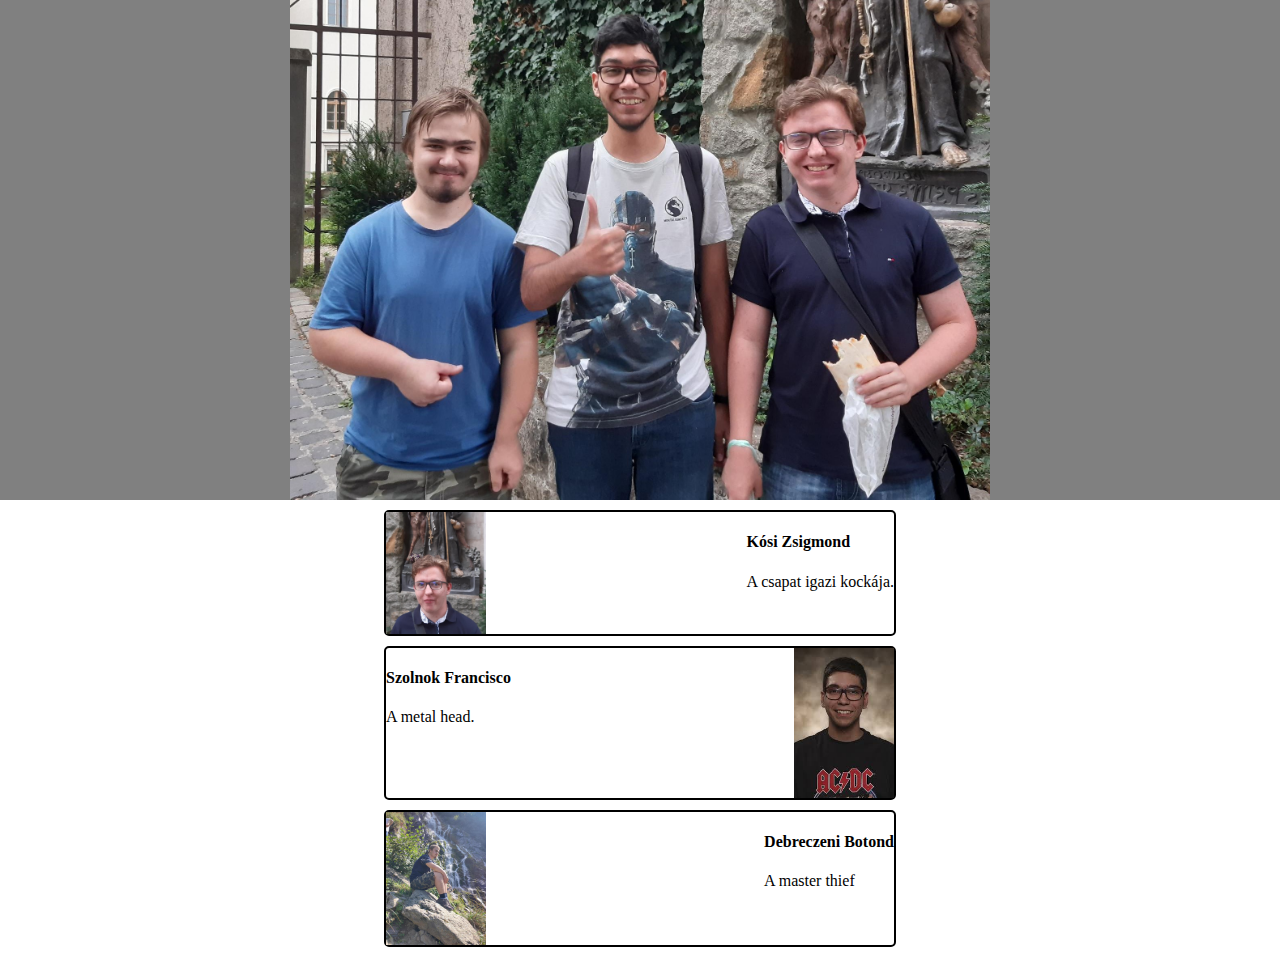
<file: index.html>
<!DOCTYPE html>
<html lang="hu">

<head>
    <meta charset="UTF-8">
    <meta http-equiv="X-UA-Compatible" content="IE=edge">
    <meta name="viewport" content="width=device-width, initial-scale=1.0">
    <link rel="stylesheet" href="style.css">
    <title>Főoldal</title>
</head>

<body>
    <div id="mainImg">
        <img src="./main.jpg" alt="">
    </div>
    <main class="container">
        <a class="introduction" href="./zsigmond/zsigmond.html">
            <img src="./zsigmond/kosi_zsigmond.jpg" alt="" height="80px" width="100px">
            <div>
                <h4>Kósi Zsigmond</h3>
                    <p>A csapat igazi kockája.</p>
            </div>
        </a>
        <a class="introduction" href="./cisco/cisco.html">
            <div>
                <h4>Szolnok Francisco</h4>
                <p>A metal head.</p>
            </div>
            <img src="cisco/img/portrait.jpg" alt="Cisco kép" height="80px" width="100px">
        </a>
        <a class="introduction" href="./botond/botond.html">
            <img src="./botond/img/db.jfif" alt="Debreczeni Botond" height="80px" width="100px">
            <div>
                <h4>Debreczeni Botond</h4>
                <p>A master thief</p>
            </div>
        </a>
    </main>
</body>

</html>
</file>
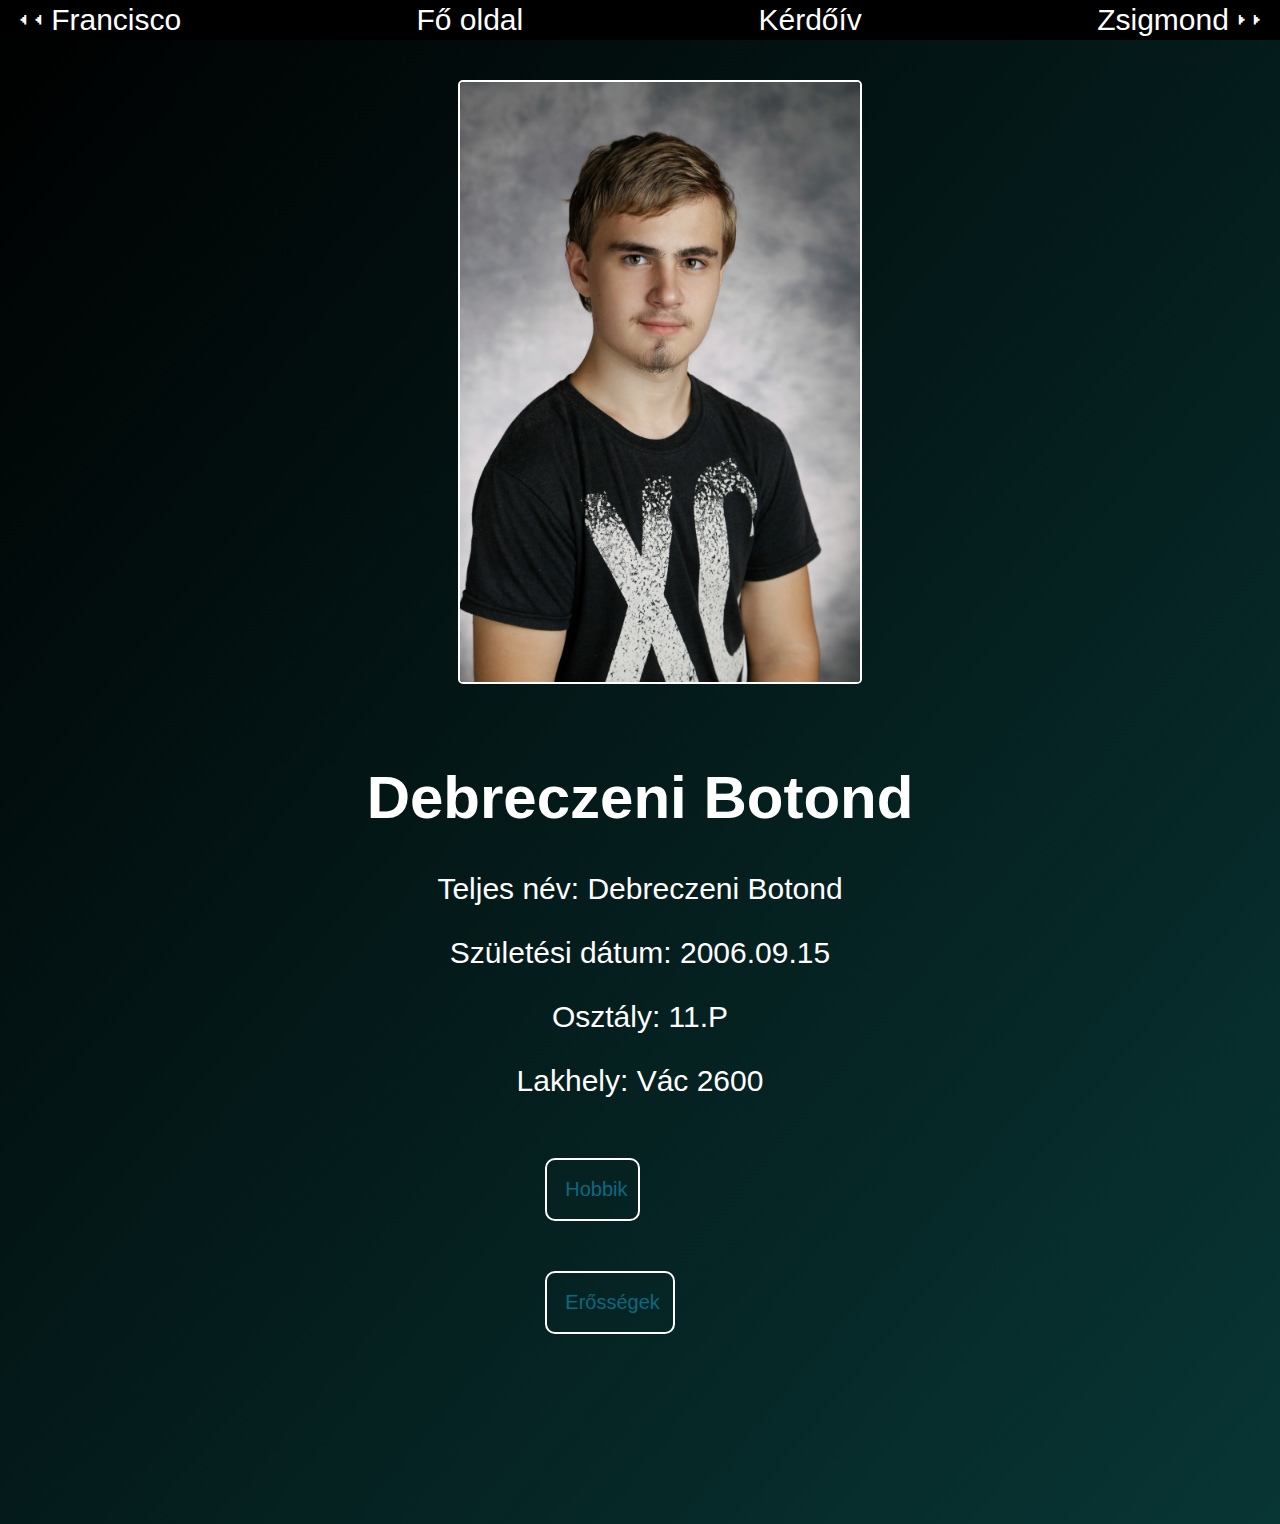
<file: botond/botond.html>
<!DOCTYPE html>
<html lang="hu">

<head>
    <meta charset="UTF-8">
    <meta name="viewport" content="width=device-width, initial-scale=1.0">
    <link rel="stylesheet" href="../style.css">
    <link rel="stylesheet" href="botond.css">
    <title>Debreczeni Botond</title>
</head>

<body>
    <nav>
        <a href="../cisco/cisco.html">&#129168;&#129168; Francisco </a>
        <a href="../index.html">Fő oldal</a>
        <a href="../quiz/index.html">Kérdőív</a>
        <a href="../zsigmond/zsigmond.html"> Zsigmond &#129170;&#129170;</a>
    </nav>
    <main>
        <div id="image">
            <img src="./img/debreczeni_botond.jpg" alt="Dbercezni Botond">
        </div>

        <div id="info">
            <h1>Debreczeni Botond</h1>
            <p>Teljes név: Debreczeni Botond</p>
            <p>Születési dátum: 2006.09.15</p>
            <p>Osztály: 11.P</p>
            <p>Lakhely: Vác 2600</p>
        </div>

    </main>
    <div id="buttons">
        <button type="button" class="collapsible" id="button1">Hobbik</button>
        <div class="content" id="hobbies">
            <ul>
                <li>Kertészkedés</li>
                <li>Videójátékok</li>
            </ul>
        </div>
        <button type="button" class="collapsible" id="button2">Erősségek</button>
        <div class="content" id="activities">
            <ul>
                <li>Kitartó</li>
                <li>Kreatív</li>
                <li>Jó megfigyelő</li>
                <li>Segítőkész</li>
            </ul>
        </div>
    </div>

    <script src="botond.js"></script>
</body>

</html>
</file>
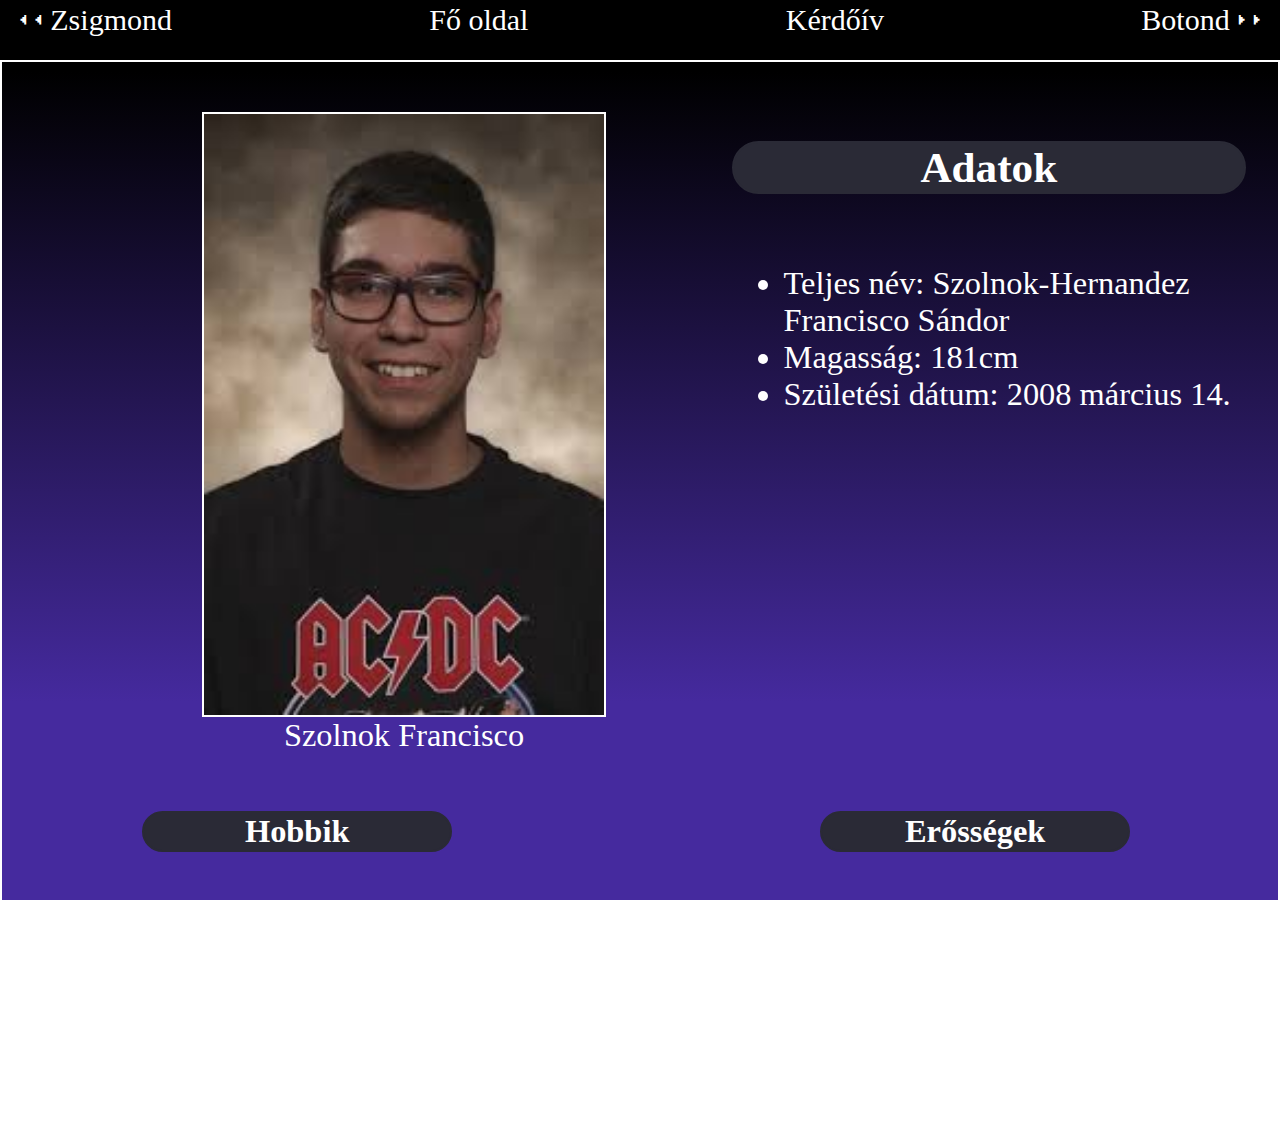
<file: cisco/cisco.html>
<!DOCTYPE html>
<html lang="hu">
<head>
    <meta charset="UTF-8">
    <meta http-equiv="X-UA-Compatible" content="IE=edge">
    <meta name="viewport" content="width=device-width, initial-scale=1.0">
    <link rel="stylesheet" href="../style.css">
    <link rel="stylesheet" href="cisco.css">
    <title>Bemutatkozás</title>
</head>
<body>
    <nav>
        <a href="../zsigmond/zsigmond.html">&#129168;&#129168; Zsigmond</a>
        <a href="../index.html">Fő oldal</a>
        <a href="../quiz/index.html">Kérdőív</a>
        <a href="../botond/botond.html">Botond &#129170;&#129170;</a>
    </nav>

    <div class="main">
        <div class="main_cont">
            <div class="cont">
                <img src="img/portrait.jpg" alt="kép" class="image" width="280">
                <span class="helper">Szolnok Francisco</span> 
            </div>

            <div class="cont2">
                <h1  id="playButton">Adatok</h1>
                <div id="text">
                    <ul id="words">
                        <li>Teljes név: Szolnok-Hernandez Francisco Sándor</li>
                        <li>Magasság: 181cm</li>
                        <li>Születési dátum: 2008 március 14.</li>
                    </ul>
                </div>
            </div>
        </div>

        <div class="main2">
            <div class="cont2 side">
                <h2 id="playButton2">Hobbik</h2>
                    <div id="text2">
                        <ul id="words2">
                            <li>Dungeons & Dragons</li>
                            <li>Gaming</li>
                            <li>Programozás & webfejlesztés</li>
                            <li>Zene hallgatás & zenélni tanulás</li>
                        </ul>
                    </div>
            </div>

            <div class="cont2 side">
                <h2 id="playButton3">Erősségek</h2>
                    <div id="text3">
                        <ul id="words3">
                            <li>Elszántság</li>
                            <li>Nyitottság újdonságokra</li>
                            <li>Segitőkészség</li>
                        </ul>
                    </div>
            </div>

        </div>
        
    </div>
<script src="cisco.js"></script>
</body>
</html>
</file>
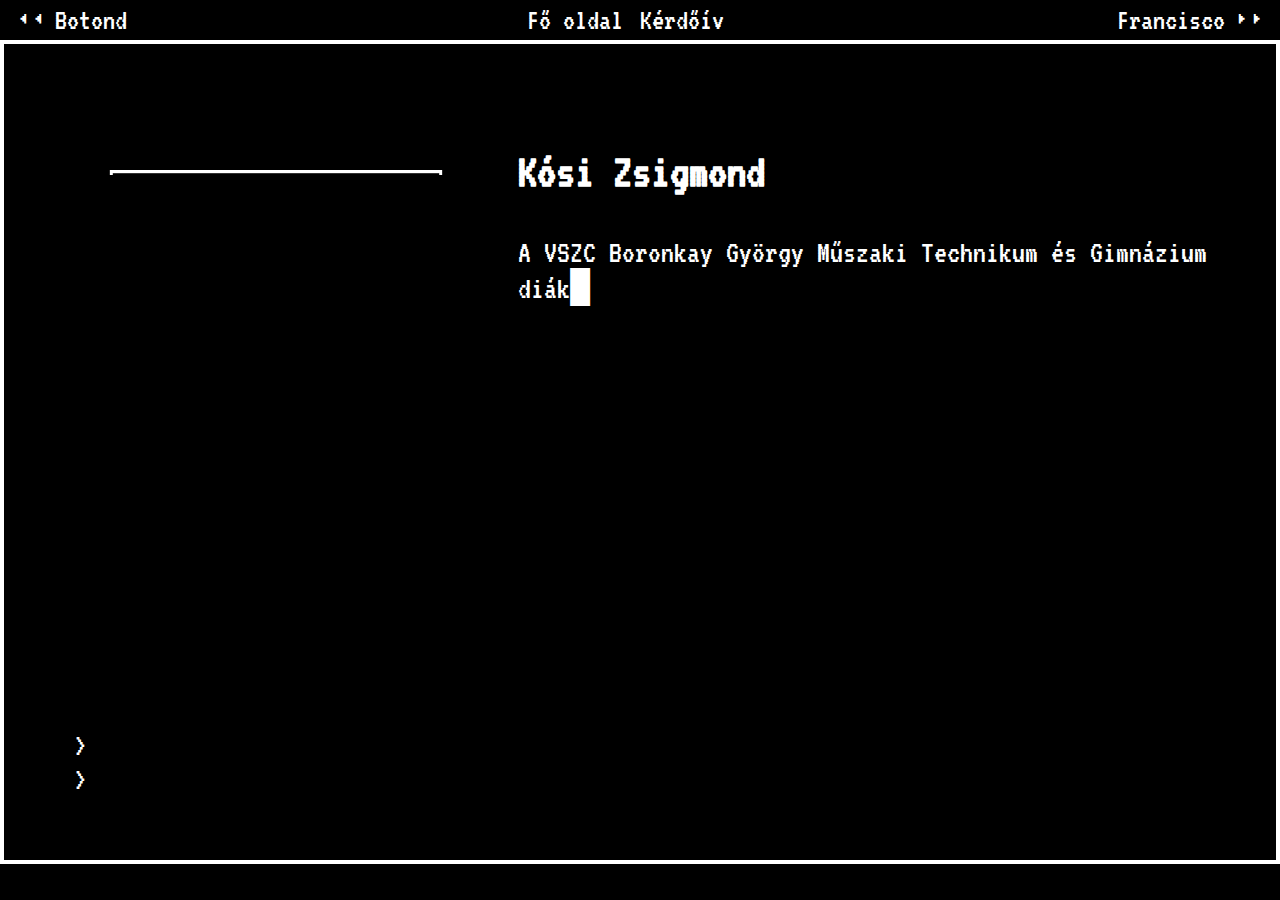
<file: zsigmond/zsigmond.html>
<!DOCTYPE html>
<html lang="hu">

<head>
    <meta charset="UTF-8">
    <meta http-equiv="X-UA-Compatible" content="IE=edge">
    <meta name="viewport" content="width=device-width, initial-scale=1.0">
    <link rel="stylesheet" href="zsigmond.css">
    <link rel="stylesheet" href="../style.css">
    <title>Kósi Zsigmond</title>
</head>

<body>
    <nav>
        <a href="../botond/botond.html">&#129168;&#129168; Botond</a>
        <div>
            <a href="../index.html">Fő oldal</a>
            <a href="../quiz/index.html">Kérdőív</a>
        </div>
        <a href="../cisco/cisco.html">Francisco &#129170;&#129170;</a>
    </nav>
    <main>
        <div id="info">
            <img src="./kosi_zsigmond_pixelated.png" alt="portré Kósi Zsigmond" id="portrait">
            <div>
                <h2 data-text="Kósi Zsigmond"></h2>
                <p data-text="A VSZC Boronkay György Műszaki Technikum és Gimnázium diákja"></p>
                <p data-text="Osztály: 11P"></p>
                <p data-text="Születési dátum: 2007-12-03"></p>
                <p data-text="Lakhely: Borsosberény 2644"></p>
            </div>
        </div>
        <div>
            <button data-text="Hobbik" onclick="toggle(event, 'togglable-01')"></button>
            <ul id="togglable-01" class="togglable">
                <li data-text="animék/animációk"></li>
                <li data-text="cosplay"></li>
                <li data-text="dungeonds and dragons"></li>
                <li data-text="wing tsun"></li>
                <li data-text="még említésre méló: videójátékok"></li>
            </ul>
        </div>
        <div>
            <button data-text="Erősségek" onclick="toggle(event, 'togglable-02')"></button>
            <ul id="togglable-02" class="togglable">
                <li data-text="jó memória"></li>
                <li data-text="erős logikai késség"></li>
                <li data-text="nagy munkamorál"></li>
                <li data-text="sok éves programozás tapasztalat"></li>
            </ul>
        </div>
    </main>
    <audio src="./typing.wav" id="typingSound"></audio>
    <audio src="./delete.wav" id="deleteSound"></audio>
    <script src="./script.js"></script>
</body>


</html>
</file>
<file: style.css>
#mainImg {
    width: 100%;
    margin: 0;
    padding: 0;
    background-color: gray;
}

#mainImg img {
    display: block;
    margin: auto;
    height: 500px;
}

body {
    margin: 0;
}

.container {
    width: 40%;
    margin: auto;
}

.introduction {
    border: 2px black solid;
    margin-top: 10px;
    margin-bottom: 10px;
    border-radius: 5px;
    display: flex;
    justify-content: space-between;
    text-decoration: none;
    color: black;
}

.introduction img {
    height: 100%;
}

nav {
    background-color: black;
    height: 40px;
    display: flex;
    justify-content: space-between;
    padding-inline: 1%;
}

nav a {
    color: white;
    text-decoration: none;
    font-size: 30px;
    line-height: 40px;
}

nav>a:hover {
    transform: scale(1.1);
    transition: transform 0.2s ease-in-out;
}

nav div a:hover {
    color: #cccc;
    transition: transform 0.2s ease-in-out;
}

nav div {
    white-space: nowrap;
    padding: 0% 1%;
}

nav div a {
    margin: 1% 1%;
}

@media screen and (max-width: 700px) {
    .container {
        width: 90%;
    }

}
</file>
<file: botond/botond.css>
#image {
    float: left;
}

img {
    width: 400px;
    margin-left: 40px;
    margin-top: 40px;
    border-radius: 5px;
    border: white solid 2px;
}

body {
    background-repeat: no-repeat;
    background-image: linear-gradient(to bottom right, rgb(0, 0, 0), rgb(8, 54, 53));
    font-family: 'Franklin Gothic Medium', 'Arial Narrow', Arial, sans-serif;
    display: flex;
    flex-direction: column;
    min-height: 100vh;
}

#info {
    float: right;
    color: white;
    font-size: 30px;
    margin-left: 20px;
    margin-top: 75px;
    text-align: center;
    margin-right: 400px;
}

.collapsible {
    color: #0a6981;
    padding: 18px;
    width: 100%;
    border: none;
    text-align: left;
    outline: none;
    font-size: 20px;
}

.content {

    padding: 0 18px;
    max-height: 0;
    overflow: hidden;
    transition: max-height 0.2s ease-out;
}

#button1 {
    margin-left: 100px;
    margin-top: 20px;
    border: 2px solid white;
    border-radius: 10px;
    background: transparent;
    width: 95px;
    max-height: 100px;
}

#button2 {
    margin-left: 100px;
    margin-top: 20px;
    border: 2px solid white;
    border-radius: 10px;
    background: transparent;
    width: 130px;
    max-height: 100px;
}

#buttons {
    display: grid;
    margin-top: auto;
    padding: 10px;
    margin-bottom: 150px;
    font-size: 24px;
}

#hobbies {
    color: white;
    font-size: 20px;
    margin-top: 10px;
    margin-bottom: 20px;
    max-width: 500px;
    float: left;
}

#activities {
    color: white;
    font-size: 20px;
    margin-top: 10px;
    margin-bottom: 20px;
    max-width: 500px;
    float: right;
}

@media (max-width: 1360px) {


    div {
        text-align: center;
        justify-content: center;
    }

    #hobbies {
        float: none;
        margin-left: 40px;
        margin-right: 150px;
    }

    #activities {
        float: none;
        margin-left: 40px;
        margin-right: 150px;
    }

    #image {
        float: none;
        margin-left: auto;
        margin-right: auto;
    }

    #info {
        float: none;
        margin-left: auto;
        margin-right: auto;
    }

}

@media (max-width: 800px) {

    #hobbies {
        font-size: 16px;
    }

    #activities {
        font-size: 16px;

    }

    #info {
        font-size: 20px;

    }
    img {
    width: 200px;
    }

}
@media (max-width: 800px) {

    #hobbies {
        font-size: 14px;
    }

    #activities {
        font-size: 14px;

    }

    #info {
        font-size: 16px;

    }
}
</file>
<file: cisco/cisco.css>
body{
    font-family: Comic Sans MS;
    font-size:135%;
    color: white;
    padding:0;
    margin: 0;
    background: #2d2398;
    background: linear-gradient(0deg, rgb(69, 42, 158) 22%, rgb(0, 0, 0) 92%);
    background-repeat: no-repeat;
    background-attachment: fixed;
    
}


.main{
  margin-top: 20px;
  border: white solid 2px;
  display: flex;
  flex-direction: column;
  padding-bottom: 30px;
  height: 80%;
}

.main_cont{
  padding-top: 30px;
  padding-bottom: 30px;
  margin-top: 20px;
  display: flex;
  flex-direction: row;
  height: fit-content;
  column-gap: 10%;
}


.cont{
  align-items: center;
  margin-left: 200px;
  display: flex;
  flex-direction: column;
  height: fit-content;
}

.cont img{
  border: 2px solid white;
  width: 400px;
}

.cont .helper{
  font-size: 150%;
  text-align: center;
  width:300px;
}

.cont2{
  width: 40%;
  display: flex;
  flex-direction: column;
  align-items: center;
}

.cont2 h1{
  font-size: 200%;
  width: 100%;
  text-align: center;
  border: solid rgb(42, 42, 54) 2px;
  border-radius: 50px;
  background-color: rgb(42, 42, 54);
  transition-duration: .1s;
}

.cont2 h1:hover{
  cursor: default;
  transition: ease-in-out;
  transition-duration: .1s;
  background-color: rgb(69, 69, 88);
  border-color: rgb(69, 69, 88);
  font-size: 230%;
}

.cont2 a{
  text-decoration: none;
  color: white;
}

.cont2 #text{
  font-size: 150%;
  width: fit-content;
  padding: 10px;
  animation-name: anim;
  animation-duration: 1s;
  animation-iteration-count: 1;
  animation-play-state: paused;
  animation-fill-mode: forwards;
  transition-duration: .1s;
}

.cont2 #words{
  animation-name: text;
  animation-duration: 1s;
  animation-iteration-count: 1;
  animation-play-state: paused;
  animation-fill-mode: forwards;

} 

/* second content block */


.main2{
  display: flex;
  flex-direction: row;
  row-gap: 20%;
  column-gap: 10%;
}

.side h2{
  font-size: 150%;
  width: 60%;
  text-align: center;
  border: solid rgb(42, 42, 54) 2px;
  border-radius: 50px;
  background-color: rgb(42, 42, 54);
  transition-duration: .1s;
}

.side h2:hover{
  cursor: default;
  transition: ease-in-out;
  transition-duration: .1s;
  background-color: rgb(69, 69, 88);
  border-color: rgb(69, 69, 88);
  font-size: 180%;
}


.side{
  margin-left: 60px;
  width: 40%;
}


.side #text2{
  font-size: 150%;
  width: fit-content;
  padding: 10px;
  animation-name: anim;
  animation-duration: 1s;
  animation-iteration-count: 1;
  animation-play-state: paused;
  animation-fill-mode: forwards;
  transition-duration: .1s;
}

.side #words2{

  animation-name: text;
  animation-duration: 1s;
  animation-iteration-count: 1;
  animation-play-state: paused;
  animation-fill-mode: forwards;
  visibility: hidden;
}

.side #text3{
  font-size: 150%;
  width: fit-content;
  padding: 10px;
  animation-name: anim;
  animation-duration: 1s;
  animation-iteration-count: 1;
  animation-play-state: paused;
  animation-fill-mode: forwards;
  transition-duration: .1s;
}

.side #words3{
  animation-name: text;
  animation-duration: 1s;
  animation-iteration-count: 1;
  animation-play-state: paused;
  animation-fill-mode: forwards;

}

/*anim player*/

@keyframes anim{
    0%{
      visibility: hidden;
      border: none;
      width: 0;
      height: 350px;
      background-color: rgb(128, 128, 128, 0%);
    }

    100%{
      visibility: visible;
      border: solid 2px white;
      border-radius: 50px;
      width: 100%;
      height: 350px;
      background-color: rgb(128, 128, 128, 20%);
       box-shadow: 5px 5px 5px rgb(255, 255, 255), 10px 10px 10px rgb(0, 0, 0);
    }

  }

@keyframes text{
  0%{
    opacity: 0;
    visibility: hidden;
  }

  100%{
    opacity: 100%;
    visibility: visible;
  }
}

/* media queries */

@media(max-width: 1500px){
  body{
    overflow: scroll;
  }

  .side{
    margin-left: 40px;
  }
}

@media(max-width: 1073px){
  .side{
    margin-left: 35px;
  }
}

@media(max-width: 992px){
  body{
    font-size: 100%;
  }

  .main{
    display: flex;
    flex-direction: column;
    align-items: center;
  }

  .main_cont{
    display: flex;
    flex-direction: column;
    column-gap: 0;
    align-items: center;
  }

  .main2{
    flex-direction: column;
    align-items: center;
    column-gap: 50px;
    width: 60%;
  }

  .cont2{
    width: 80%;
    font-size: 130%;
  }

  .cont2 #text{
    font-size: 130%;
  }

  .side{
    margin-left: 0;
    font-size: 130%;
  }

  .side h2{
    font-size: 120%;
  }

  .side h2:hover{
    font-size: 140%;
  }

  .side #text2{
    font-size: 140%;
  }

  .cont{
      margin-left: 0;
  }

}

@media (max-width: 581px){
  nav a{
    font-size: 130%;
  }

  .cont2, .side{
    font-size: 100%;
  }
}
</file>
<file: zsigmond/zsigmond.css>
@import url('https://fonts.googleapis.com/css2?family=VT323&display=swap');

body {
    background-color: #000000;
    color: white;
    font-family: "VT323", monospace;
    font-style: normal;
    font-weight: 400;
    font-size: xx-large;
}

button {
    background: none;
    border: none;
    color: white;
    cursor: pointer;
    font-family: "VT323", monospace;
    font-style: normal;
    font-weight: 400;
    font-size: xx-large;
    outline: none;
}

button::before {
    content: '> ';
    color: white;
}

button:hover::before {
    content: '>>';
    color: white;
}

button:active::before {
    content: '>>';
    color: green;
}

button.active::before {
    content: '> ';
    color: green;
}

button.active:hover::before {
    content: '>>';
    color: green;
}

.togglable {
    display: none;
}

.togglable * {
    display: none;
}

.togglable li::before {
    content: '- ';
    color: white;
}

.typing::after {
    content: '\2588';
    color: white;
    animation: blink 0.5s steps(2, end) infinite;
}

#portrait {
    border: 4px solid white;
    scale: 80% 80%;
    margin-right: 3%;
    animation: ease 1s;
    clip-path: polygon(0 0, 100% 0, 100% 1%, 0 1%);
    animation: image_loadin 2s steps(25, start) forwards;
}



@keyframes image_loadin {
    from {
        clip-path: polygon(0 0, 100% 0, 100% 1%, 0 1%);
    }
    to {
        clip-path: polygon(0 0, 100% 0, 100% 100%, 0 100%);
    }
}



main {
    border: 4px solid white;
    padding: 5%;
    margin: auto;
}

#info {
    display: flex;
    justify-content: baseline;
}

@keyframes blink {
    50% {
        opacity: 0;
    }
}


#tabs {
    display: flex;
    justify-content: baseline;
}

#typingSound {display: none;}

@media screen and (max-width: 700px) {
    #info {
        display: block;
    }
    #info h2 {
        text-align: center;
    }
    #portrait {
        display: block;
        margin: auto;
    }
}
</file>
